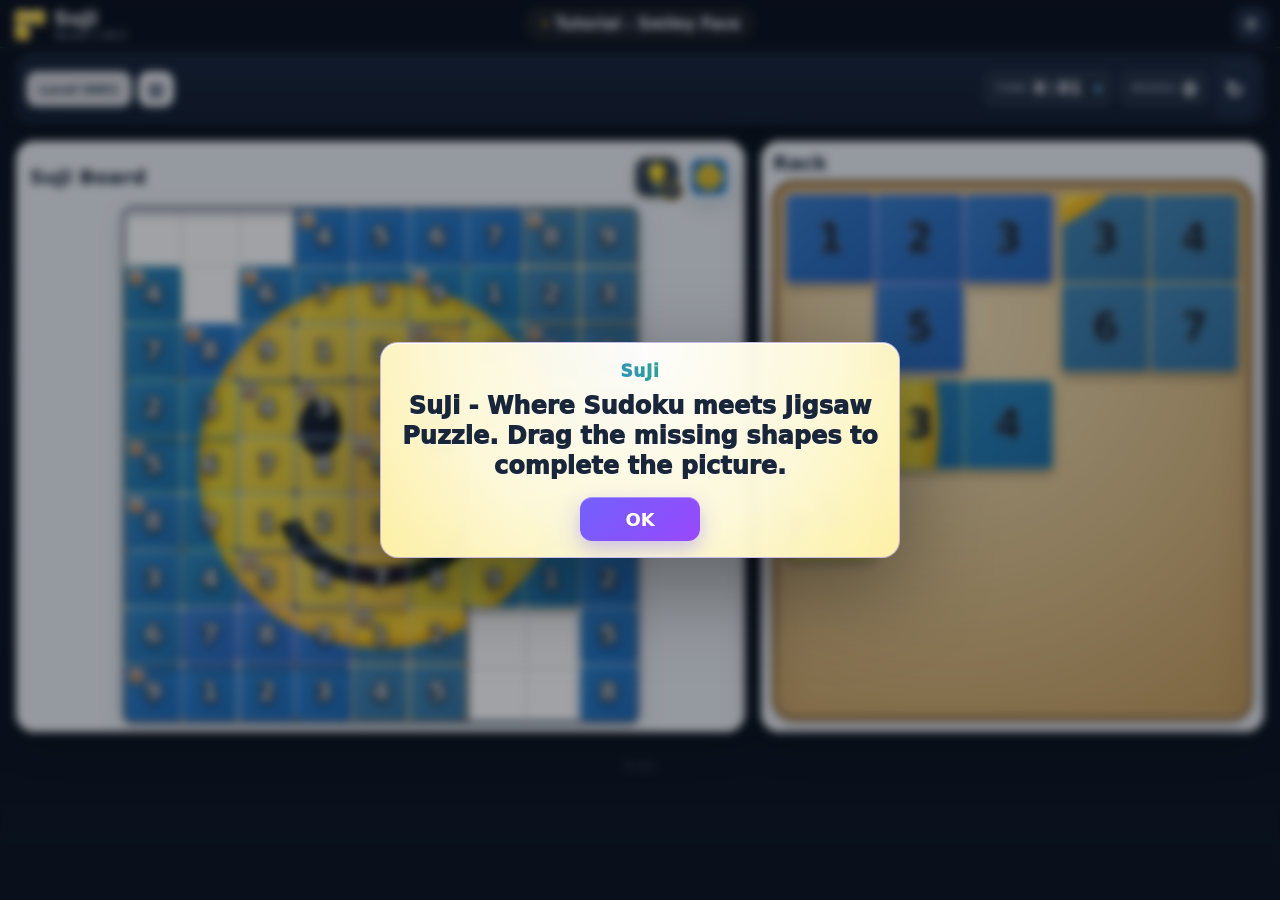
<file: index.html>
<!doctype html>
<html lang="en">
<head>
  <meta charset="utf-8">
  <meta name="viewport" content="width=device-width, initial-scale=1, viewport-fit=cover">
  <meta name="theme-color" content="#121826">
  <meta name="application-name" content="SuJi">
  <meta name="apple-mobile-web-app-capable" content="yes">
  <meta name="apple-mobile-web-app-status-bar-style" content="black-translucent">
  <meta name="apple-mobile-web-app-title" content="SuJi">
  <title>SuJi — Version 1.44.0</title>
  <link rel="manifest" href="manifest.webmanifest">
  <link rel="icon" href="icons/icon-192.png">
  <link rel="apple-touch-icon" href="icons/apple-touch-icon.png">
  <link rel="stylesheet" href="styles.css">
</head>
<body>
  <header class="topbar">
    <div class="brand">
      <div class="brand-mark" aria-hidden="true">
        <span></span><span></span><span></span><span></span>
        <b class="eye e1"></b><b class="eye e2"></b><i class="smile"></i>
      </div>
      <div>
        <h1>SuJi</h1>
        <p>Version 1.44.0</p>
      </div>
    </div>
    <div id="levelTitle" class="topbar-level-title" role="status" aria-live="polite" hidden></div>
    <button id="helpBtn" class="icon-btn settings-btn" title="Settings" aria-label="Settings">⚙</button>
  </header>

  <main class="app">
    <section class="compact-status-strip panel" aria-label="Current level, attempt info and controls">
      <div class="compact-level-block" role="group" aria-label="Current level and level history">
        <span id="levelBtn" class="level-current-label compact-level-label">Level 0001</span>
        <button id="levelSelectBtn" class="level-select-btn compact-level-btn" type="button" aria-label="Choose a previous level" title="Choose a previous level">▦</button>
      </div>
      <div class="compact-metric compact-time" aria-label="Elapsed time">
        <span class="compact-metric-label">Time</span>
        <strong id="levelTimer" class="compact-metric-value digital-timer">0:00</strong>
        <span class="timer-live-dot compact-live-dot" aria-hidden="true"></span>
      </div>
      <div class="compact-metric compact-moves" aria-label="Moves so far">
        <span class="compact-metric-label">Moves</span>
        <strong id="movesStat" class="compact-metric-value">0</strong>
      </div>
      <button id="resetBtn" class="reset-btn compact-reset-btn" title="Restart this level">↻</button>
      <div id="hintLevelSlot" class="hint-level-slot" hidden></div>
    </section>



        <div class="play-layout">
      <section class="board-section">
        <div class="section-heading board-section-heading">
          <div class="board-title-block">
            <h2>SuJi Board</h2>
          </div>
          <div id="conflictAlert" class="conflict-alert" role="status" aria-live="assertive" hidden>
            <span class="conflict-alert-icon conflict-warning-icon" aria-hidden="true">
              <svg class="conflict-alert-icon-svg" viewBox="0 0 64 64" focusable="false" aria-hidden="true">
                <path d="M32 6 C29 6 26.5 7.5 24.8 10.4 L7.8 40.6 C4.4 46.6 8.7 54 15.6 54 H48.4 C55.3 54 59.6 46.6 56.2 40.6 L39.2 10.4 C37.5 7.5 35 6 32 6 Z" fill="#ffbd59" stroke="#f19a3d" stroke-width="3" stroke-linejoin="round"/>
                <rect x="29.4" y="18" width="5.2" height="21" rx="2.6" fill="#5a4a4a"/>
                <circle cx="32" cy="45.5" r="3.6" fill="#5a4a4a"/>
              </svg>
            </span>
            <span class="hint-alert-icon" aria-hidden="true">💡</span>
            <span id="conflictAlertText" class="conflict-alert-text"></span>
          </div>
          <div class="board-heading-tools">
            <button id="placementHintBtn" class="placement-hint-btn" type="button" aria-label="Use placement hint" title="Show where the next piece can fit">
              <span class="placement-hint-icon" aria-hidden="true">💡</span>
              <span id="placementHintCount" class="placement-hint-count">5</span>
            </button>
            <div id="hintCancelLabel" class="hint-cancel-label" role="status" aria-live="polite" hidden>Cancel</div>
            <div id="hintInstruction" class="hint-instruction" role="status" aria-live="polite" hidden>
              <span class="hint-instruction-icon" aria-hidden="true">💡</span>
              <span id="hintInstructionText">Tap a shape to reveal where it belongs.</span>
            </div>
            <button id="picturePreviewBtn" class="picture-preview-btn" type="button" title="Show completed picture" aria-label="Show completed picture" hidden>
              <img id="picturePreviewThumb" class="picture-preview-thumb" alt="" aria-hidden="true">
            </button>
          </div>
        </div>
        <div id="boardWrap" class="board-wrap">
          <div id="board" class="board" aria-label="9 by 9 SuJi board"></div>
          <div id="conflictBubble" class="conflict-bubble" role="status" aria-live="assertive" hidden>
            <span class="conflict-bubble-icon" aria-hidden="true">!</span>
            <span id="conflictBubbleText" class="conflict-bubble-text"></span>
          </div>
          <div id="tutorialStripe" class="tutorial-stripe" hidden aria-hidden="true"></div>
          <div class="suji-watermark" aria-hidden="true"><span>SuJi</span></div>
          <div class="sudoku-cell-grid" aria-hidden="true"></div>
          <div class="sudoku-lines" aria-hidden="true"></div>
        </div>
      </section>

      <section class="rack-section">
        <div class="section-heading">
          <div>
            <h2>Rack</h2>
          </div>
        </div>
        <div class="rack-shell">
          <div id="rack" class="rack" aria-label="Available SuJi pieces"></div>
        </div>

      </section>
    </div>

    <footer class="game-footer" aria-label="SuJi footer">
      <span class="footer-mark">SuJi</span>
    </footer>
  </main>

  <dialog id="confirmDialog">
    <form method="dialog">
      <h3>Restart puzzle?</h3>
      <p id="confirmText">Changing this game option will restart the puzzle and erase your current progress.</p>
      <div class="dialog-actions">
        <button value="cancel" class="secondary">Keep Playing</button>
        <button value="confirm" class="primary">Restart & Change</button>
      </div>
    </form>
  </dialog>

  <dialog id="levelDialog" class="level-picker-dialog">
    <div class="level-picker-shell">
      <div class="level-picker-titlebar">
        <span class="level-picker-title">Select Level</span>
        <button id="levelPickerClose" class="level-picker-close" type="button" aria-label="Close level selector" title="Close">×</button>
      </div>
      <div class="level-picker-body">
        <section class="level-achievement-hero" aria-label="Your SuJi progress">
          <div class="level-achievement-copy">
            <span class="level-achievement-kicker">YOUR SUJI JOURNEY</span>
            <strong id="levelAchievementHeadline">Level 1 reached</strong>
            <span id="levelAchievementMessage">Build your streak and turn every level gold.</span>
          </div>
          <div class="level-achievement-trophy" aria-hidden="true">🏆</div>
          <div class="level-achievement-stats">
            <div><strong id="levelHighestReached">1</strong><span>Highest</span></div>
            <div><strong id="levelCompletedCount">0</strong><span>Cleared</span></div>
            <div class="perfect"><strong id="levelPerfectCount">0</strong><span>★★★ Perfect</span></div>
          </div>
        </section>
        <div class="level-picker-subhead">
          <strong id="levelPickerRange">Levels 1–100</strong>
          <span>Tap any unlocked level to replay it.</span>
        </div>
        <div class="level-picker-jump" aria-label="Jump to level page">
          <label for="levelJumpInput">Jump to level</label>
          <div class="level-picker-jump-controls">
            <input id="levelJumpInput" type="number" inputmode="numeric" min="1" max="9999" step="1" placeholder="1–9999" aria-label="Enter any level from 1 to 9999">
            <button id="levelJumpGo" class="primary" type="button">Go</button>
          </div>
          <span id="levelJumpError" class="level-picker-jump-error" aria-live="polite"></span>
        </div>
        <div class="level-picker-pager">
          <button id="levelPagePrev" class="secondary" type="button">‹ 100</button>
          <strong id="levelPageLabel">1–100</strong>
          <button id="levelPageNext" class="secondary" type="button">100 ›</button>
        </div>
        <div id="levelGrid" class="level-grid" aria-label="Level history"></div>
        <p class="level-picker-note">Tutorial Levels 1–10 are always open. From Level 11 onward, levels above your highest-ever reached level remain locked.</p>
      </div>
    </div>
  </dialog>

  <dialog id="levelCompleteDialog" class="level-complete-dialog">
    <div class="level-complete-card">
      <div class="level-complete-burst" aria-hidden="true">✓</div>
      <h2>Well done!</h2>
      <p id="levelCompleteTitle">Level complete</p>
      <div id="levelCompleteStars" class="level-complete-stars" aria-label="Star rating">★★★</div>
      <div class="level-complete-stats">
        <div><span>Time</span><strong id="levelCompleteTime">0:00</strong></div>
        <div><span>Moves</span><strong id="levelCompleteMoves">0</strong></div>
      </div>
      <p id="levelCompleteBest" class="level-complete-best"></p>
      <div class="level-complete-actions">
        <button id="levelCompleteReplay" class="secondary" type="button">↻ Replay</button>
        <button id="levelCompleteOK" class="primary" type="button">OK · Next Level</button>
      </div>
    </div>
  </dialog>

  <dialog id="helpDialog" class="settings-dialog">
    <form method="dialog" class="settings-shell">
      <div class="settings-head">
        <h3>Settings</h3>
        <button value="close" class="settings-close-btn" aria-label="Close settings" title="Close settings">
          <svg class="settings-close-icon-svg" viewBox="0 0 24 24" aria-hidden="true" focusable="false">
            <path d="M7 7 L17 17 M17 7 L7 17" fill="none" stroke="#f3f6ff" stroke-width="3.2" stroke-linecap="round"/>
          </svg>
        </button>
      </div>

      <section class="settings-config" aria-label="Game settings">
        <div class="settings-switch-row option-group option-group-picture">
          <button id="pictureToggle" class="mode-toggle picture-toggle settings-switch" type="button" aria-pressed="true" title="Show or hide the jigsaw picture">
            <span class="mode-toggle-text settings-switch-copy">
              <span class="toggle-label-icon">🙂</span>
              <span id="pictureToggleText">Show Jigsaw Picture</span>
            </span>
            <span id="pictureLock" class="settings-padlock settings-padlock-near-switch" aria-hidden="true" hidden>🔒</span>
            <span class="switch-track" aria-hidden="true"><span class="switch-thumb"></span></span>
          </button>
        </div>
      </section>

      <div class="settings-future-space" aria-hidden="true"></div>
      <p id="settingsLockedNote" class="settings-locked-note" hidden>During Tutorial Levels 1-10 some settings are locked.</p>
    </form>
  </dialog>

  <dialog id="tutorialModal" class="tutorial-modal tutorial-modal-bottom" aria-live="assertive">
    <div class="tutorial-modal-inner">
      <div class="tutorial-modal-line">
        <span id="tutorialText">Solve the Jigsaw - Take care of the Sudoku numbers.</span>
        <button id="tutorialClose" class="tutorial-close" type="button" aria-label="Close message" title="Close">×</button>
      </div>
      <div class="tutorial-modal-actions">
        <button id="tutorialOk" class="tutorial-ok" type="button">OK</button>
      </div>
    </div>
  </dialog>


  <div id="picturePreviewOverlay" class="picture-preview-overlay" hidden aria-hidden="true">
    <div id="picturePreviewCard" class="picture-preview-card" role="dialog" aria-modal="true" aria-label="Completed puzzle picture">
      <div class="picture-preview-titlebar">
        <span id="picturePreviewTitle" class="picture-preview-title">Puzzle Preview</span>
        <button id="picturePreviewClose" class="picture-preview-close" type="button" aria-label="Close completed picture" title="Close">×</button>
      </div>
      <div class="picture-preview-frame">
        <img id="picturePreviewImage" class="picture-preview-image" alt="Completed puzzle preview">
      </div>
    </div>
  </div>


  <aside id="pwaInstallPrompt" class="pwa-install-prompt" hidden aria-live="polite">
    <img class="pwa-install-icon" src="icons/icon-192.png" alt="" aria-hidden="true">
    <div class="pwa-install-copy">
      <strong id="pwaInstallTitle">Install SuJi</strong>
      <span id="pwaInstallText">Add SuJi to your Home Screen and play like a normal app.</span>
    </div>
    <div class="pwa-install-actions">
      <button id="pwaInstallBtn" class="pwa-install-btn" type="button">Install</button>
      <button id="pwaInstallDismiss" class="pwa-install-dismiss" type="button" aria-label="Dismiss install suggestion">×</button>
    </div>
  </aside>

  <script defer src="js/module-runtime.js"></script>
  <script defer src="config/game-config.js"></script>
  <script defer src="config/storage-keys.js"></script>
  <script defer src="config/ui-config.js"></script>
  <script defer src="js/core/app-context.js"></script>
  <script defer src="js/core/dom.js"></script>
  <script defer src="js/core/events.js"></script>
  <script defer src="js/core/state.js"></script>
  <script defer src="js/core/utils.js"></script>
  <script defer src="js/data/pattern-provider.js"></script>
  <script defer src="js/features/drag-drop.js"></script>
  <script defer src="js/features/hints.js"></script>
  <script defer src="js/features/level-picker.js"></script>
  <script defer src="js/features/picture-preview.js"></script>
  <script defer src="js/features/settings.js"></script>
  <script defer src="js/features/tutorial.js"></script>
  <script defer src="js/game/placement-rules.js"></script>
  <script defer src="js/game/puzzle-builder.js"></script>
  <script defer src="js/game/scoring.js"></script>
  <script defer src="js/game/sudoku-generator.js"></script>
  <script defer src="js/game/validator.js"></script>
  <script defer src="js/layout/rack-layout.js"></script>
  <script defer src="js/layout/responsive-layout.js"></script>
  <script defer src="js/levels/level-loader.js"></script>
  <script defer src="js/levels/level-manager.js"></script>
  <script defer src="js/levels/level-registry.js"></script>
  <script defer src="js/levels/packs/pack-manager.js"></script>
  <script defer src="js/levels/packs/pack-registry.js"></script>
  <script defer src="js/levels/progression.js"></script>
  <script defer src="js/levels/sponsored/sponsored-pack-provider.js"></script>
  <script defer src="js/levels/standard/standard-level-provider.js"></script>
  <script defer src="js/levels/standard/standard-progression.js"></script>
  <script defer src="js/levels/tutorial/level-001.js"></script>
  <script defer src="js/levels/tutorial/level-002.js"></script>
  <script defer src="js/levels/tutorial/level-003.js"></script>
  <script defer src="js/levels/tutorial/level-004.js"></script>
  <script defer src="js/levels/tutorial/level-005.js"></script>
  <script defer src="js/levels/tutorial/level-006.js"></script>
  <script defer src="js/levels/tutorial/level-007.js"></script>
  <script defer src="js/levels/tutorial/level-008.js"></script>
  <script defer src="js/levels/tutorial/level-009.js"></script>
  <script defer src="js/levels/tutorial/level-010.js"></script>
  <script defer src="js/levels/types/sponsored-level.js"></script>
  <script defer src="js/levels/types/standard-level.js"></script>
  <script defer src="js/levels/types/themed-level.js"></script>
  <script defer src="js/levels/types/tutorial-level.js"></script>
  <script defer src="js/main.js"></script>
  <script defer src="js/pwa/install.js"></script>
  <script defer src="js/storage/preferences-store.js"></script>
  <script defer src="js/storage/progress-store.js"></script>
  <script defer src="js/storage/session-store.js"></script>
  <script defer src="js/ui/board-view.js"></script>
  <script defer src="js/ui/conflict-view.js"></script>
  <script defer src="js/ui/dialogs.js"></script>
  <script defer src="js/ui/piece-view.js"></script>
  <script defer src="js/ui/rack-view.js"></script>
  <script defer src="js/ui/stats-view.js"></script>
  <script defer src="js/start.js"></script>
</body>
</html>
</file>
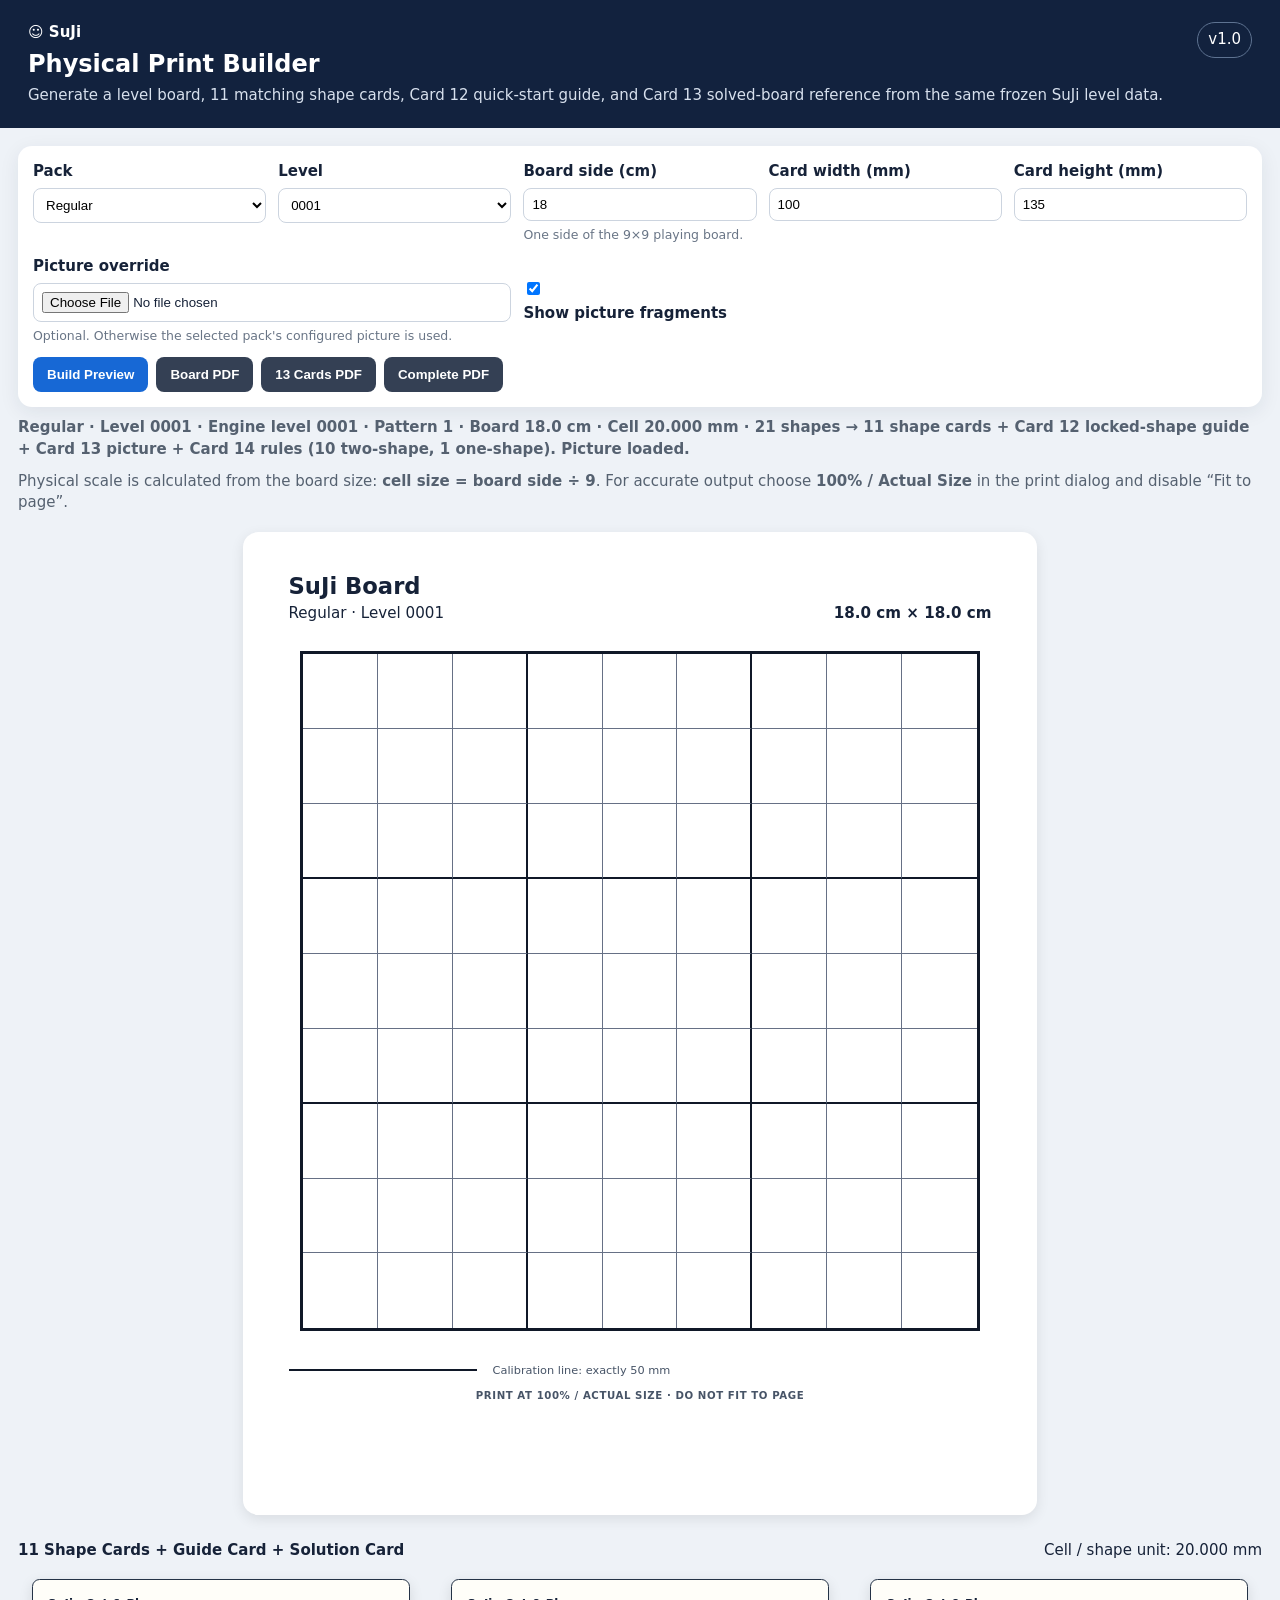
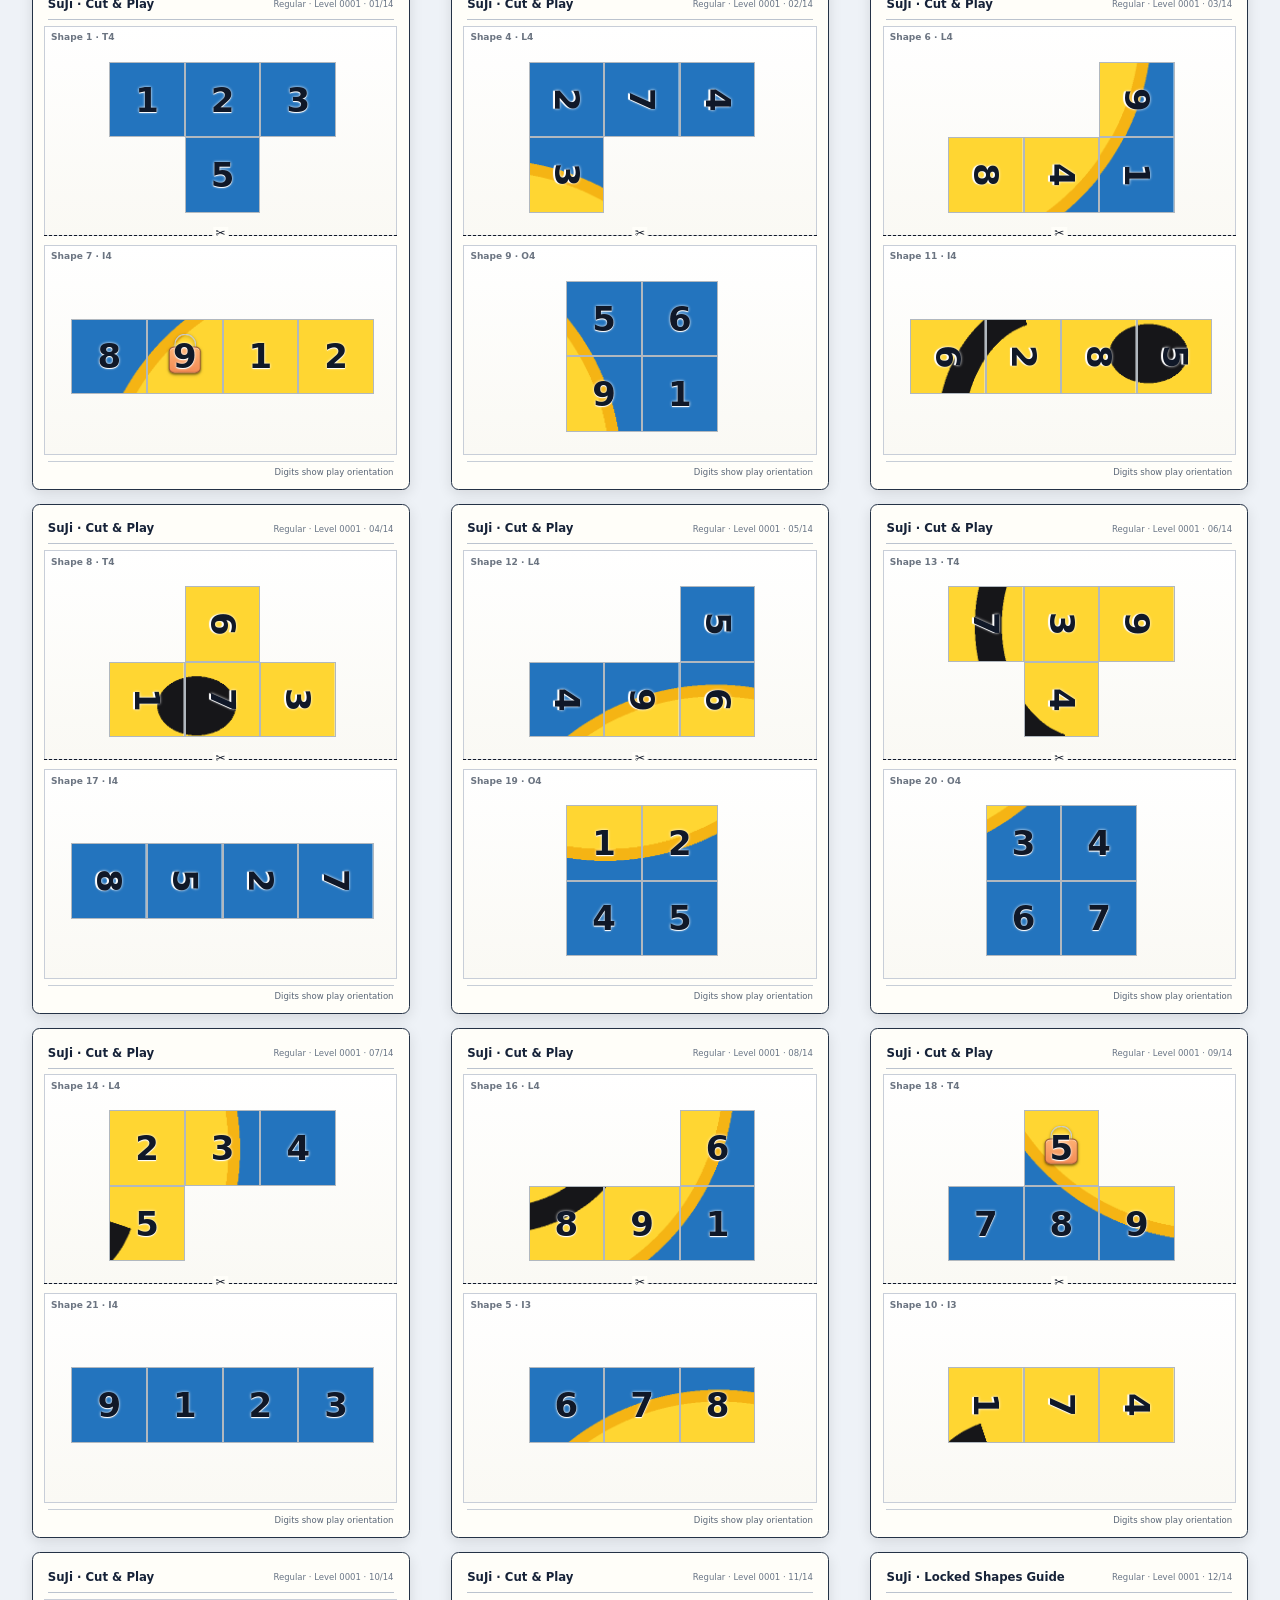
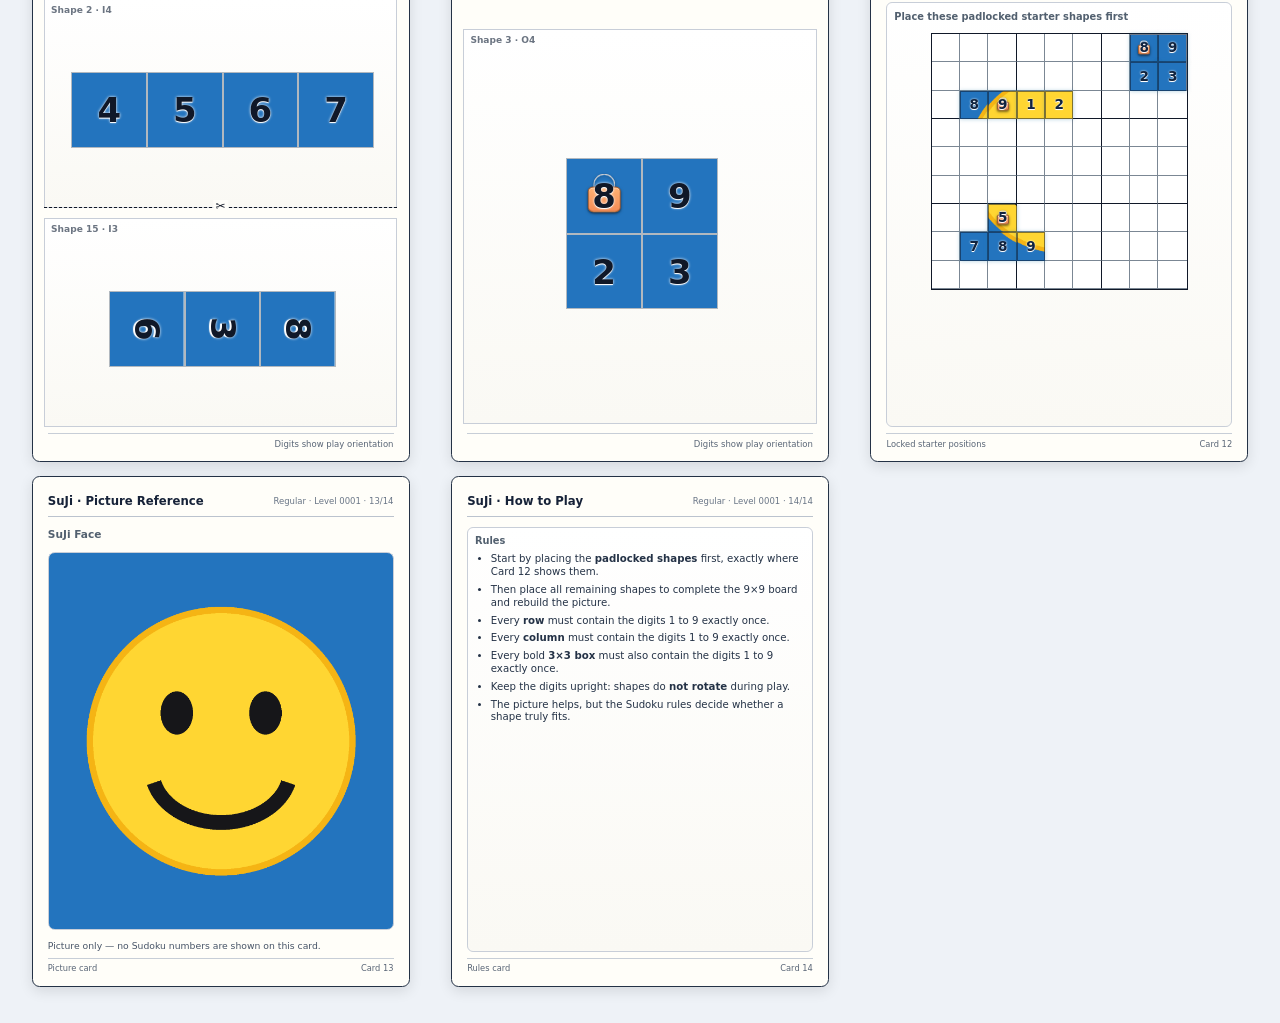
<file: cards.html>
<!doctype html>
<html lang="en">
<head>
<meta charset="utf-8">
<meta name="viewport" content="width=device-width,initial-scale=1">
<title>SuJi Physical Print Builder</title>
<link rel="stylesheet" href="css/card-maker.css">
</head>
<body>
<header class="top no-print">
  <div>
    <div class="logo">☺ SuJi</div>
    <h1>Physical Print Builder</h1>
    <p>Generate a level board, 11 matching shape cards, Card 12 quick-start guide, and Card 13 solved-board reference from the same frozen SuJi level data.</p>
  </div>
  <div class="ver">v1.0</div>
</header>
<main>
<section class="controls no-print">
  <label>Pack
    <select id="pack"></select>
  </label>
  <label>Level
    <select id="level"></select>
  </label>
  <label>Board side (cm)
    <input id="boardCm" type="number" value="18" min="9" max="60" step="0.1">
    <small>One side of the 9×9 playing board.</small>
  </label>
  <label>Card width (mm)
    <input id="cardW" type="number" value="100" min="70" max="210" step="1">
  </label>
  <label>Card height (mm)
    <input id="cardH" type="number" value="135" min="90" max="297" step="1">
  </label>
  <label class="wide">Picture override
    <input id="image" type="file" accept="image/png,image/jpeg,image/webp">
    <small>Optional. Otherwise the selected pack's configured picture is used.</small>
  </label>
  <label class="check"><input id="picture" type="checkbox" checked> Show picture fragments</label>
  <div class="buttons wide-buttons">
    <button id="build">Build Preview</button>
    <button id="printBoard" class="secondary">Board PDF</button>
    <button id="printCards" class="secondary">13 Cards PDF</button>
    <button id="printAll" class="secondary">Complete PDF</button>
  </div>
</section>
<div id="status" class="status no-print"></div>
<div class="legend no-print">
  Physical scale is calculated from the board size: <b>cell size = board side ÷ 9</b>. For accurate output choose <b>100% / Actual Size</b> in the print dialog and disable “Fit to page”.
</div>

<section id="boardSheet" class="board-sheet print-board">
  <div class="sheet-head">
    <div><b>SuJi Board</b><span id="boardLabel"></span></div>
    <div class="size-label" id="boardSizeLabel"></div>
  </div>
  <div id="board" class="board" aria-label="9 by 9 SuJi board"></div>
  <div class="calibration">
    <div class="cal-line"></div>
    <span>Calibration line: exactly 50 mm</span>
  </div>
  <div class="print-note">PRINT AT 100% / ACTUAL SIZE · DO NOT FIT TO PAGE</div>
</section>

<section class="card-section print-cards">
  <div class="section-title no-print"><b>11 Shape Cards + Guide Card + Solution Card</b><span id="cardScaleLabel"></span></div>
  <section id="cards" class="cards"></section>
</section>
</main>

<script src="js/module-runtime.js"></script>
<script src="config/game-config.js"></script>
<script src="config/ui-config.js"></script>
<script src="config/storage-keys.js"></script>
<script src="config/print-packs.js"></script>
<script src="js/core/app-context.js"></script>
<script src="js/core/utils.js"></script>
<script src="js/storage/preferences-store.js"></script>
<script src="js/core/state.js"></script>
<script src="js/core/dom.js"></script>
<script src="js/data/pattern-provider.js"></script>
<script src="js/levels/frozen/frozen-level-data.js"></script>
<script src="js/game/sudoku-generator.js"></script>
<script src="js/game/puzzle-builder.js"></script>
<script src="js/tools/card-maker.js"></script>
</body>
</html>
</file>
<file: styles.css>
@import url('./config/theme.css');
@import url('./css/base.css');
@import url('./css/app-shell.css');
@import url('./css/board.css');
@import url('./css/rack.css');
@import url('./css/pieces.css');
@import url('./css/hints.css');
@import url('./css/conflicts.css');
@import url('./css/dialogs.css');
@import url('./css/tutorial.css');
@import url('./css/level-picker.css');
@import url('./css/pwa.css');
@import url('./css/responsive.css');
</file>
<file: css/card-maker.css>
:root{--card-w:100mm;--card-h:135mm;--tile:20mm;--board-side:180mm;--ink:#162238;--paper:#fffef9}
*{box-sizing:border-box}body{margin:0;background:#eef2f7;color:var(--ink);font:15px/1.45 system-ui,-apple-system,"Segoe UI",sans-serif}.top{display:flex;justify-content:space-between;gap:20px;padding:22px 28px;background:#12223e;color:white}.logo{font-weight:900}.top h1{margin:3px 0;font-size:24px}.top p{margin:0;color:#d7e0ed}.ver{border:1px solid #5e7391;border-radius:999px;padding:6px 10px;height:max-content}main{padding:18px}.controls{max-width:1280px;margin:auto;background:white;padding:15px;border-radius:14px;display:grid;grid-template-columns:repeat(5,minmax(120px,1fr));gap:12px;box-shadow:0 5px 20px rgba(20,40,70,.08)}label{font-weight:750;display:flex;flex-direction:column;gap:5px}.wide{grid-column:span 2}input[type=number],input[type=file],select{width:100%;padding:8px;border:1px solid #ccd4df;border-radius:8px;background:white}small{font-weight:400;color:#697586}.check{justify-content:center;align-items:flex-start}.check input{margin-top:5px}.buttons{display:flex;gap:8px;align-items:end;flex-wrap:wrap}.wide-buttons{grid-column:span 3}.buttons button{border:0;border-radius:8px;padding:10px 14px;background:#1768d5;color:white;font-weight:850;cursor:pointer}.buttons .secondary{background:#344054}.status,.legend{max-width:1280px;margin:10px auto;color:#556170}.status{font-weight:700}.status.error{color:#b42318}.status.warn{color:#9a6700}.board-sheet{width:min(100%,210mm);min-height:260mm;margin:18px auto;background:white;padding:10mm 12mm;border-radius:4mm;box-shadow:0 4px 14px rgba(0,0,0,.09);display:flex;flex-direction:column;align-items:center;break-after:page}.sheet-head{width:100%;display:flex;justify-content:space-between;align-items:end;margin-bottom:7mm;font-size:4mm}.sheet-head>div:first-child{display:flex;flex-direction:column}.sheet-head b{font-size:6mm}.size-label{font-weight:800}.board{width:var(--board-side);height:var(--board-side);max-width:100%;display:grid;grid-template-columns:repeat(9,1fr);grid-template-rows:repeat(9,1fr);border:.8mm solid #101828;background:#fff}.board-cell{border-right:.18mm solid #667085;border-bottom:.18mm solid #667085}.board-cell:nth-child(9n){border-right:0}.board-cell:nth-last-child(-n+9){border-bottom:0}.board-cell.block-right{border-right:.65mm solid #101828}.board-cell.block-bottom{border-bottom:.65mm solid #101828}.calibration{width:100%;margin-top:8mm;display:flex;align-items:center;gap:4mm;font-size:3mm;color:#475467}.cal-line{width:50mm;border-top:.55mm solid #101828}.print-note{margin-top:3mm;font-size:2.7mm;font-weight:850;letter-spacing:.15mm;color:#475467}.section-title{max-width:1280px;margin:25px auto 8px;display:flex;justify-content:space-between}.cards{display:grid;grid-template-columns:repeat(auto-fit,minmax(calc(var(--card-w) + 14px),1fr));gap:14px;justify-items:center;align-items:start;margin:18px auto;max-width:1450px}.card{position:relative;width:var(--card-w);height:var(--card-h);background:var(--paper);border:.35mm solid #243246;border-radius:2mm;overflow:hidden;box-shadow:0 4px 14px rgba(0,0,0,.11);break-inside:avoid;page-break-inside:avoid}.head{position:absolute;top:2.5mm;left:4mm;right:4mm;height:8mm;display:flex;justify-content:space-between;align-items:center;border-bottom:.25mm solid #bbc3ce;font-size:3.1mm;font-weight:850}.head small{font-size:2.25mm;text-align:right}.foot{position:absolute;bottom:2.4mm;left:4mm;right:4mm;height:5mm;border-top:.2mm solid #c7ced7;padding-top:1mm;display:flex;justify-content:space-between;font-size:2.25mm;color:#596576}.strip{position:absolute;left:3mm;right:3mm;border:.25mm solid #c8ced8;background:linear-gradient(#fff,#faf9f4);overflow:hidden}.strip.a{top:12mm;height:calc((var(--card-h) - 24mm)/2)}.strip.b{bottom:9mm;height:calc((var(--card-h) - 24mm)/2)}.strip.single{top:20mm;bottom:10mm}.strip-title{position:absolute;top:1.2mm;left:1.6mm;z-index:5;font-size:2.4mm;font-weight:850;color:#6b7481}.separator{position:absolute;z-index:7;left:3mm;right:3mm;top:50%;border-top:.35mm dashed #111827}.sep-scissor{position:absolute;left:50%;top:-2.2mm;transform:translateX(-50%);display:inline-grid;place-items:center;padding:0 .7mm;background:var(--paper);font-size:3.2mm;line-height:1;color:#111827}.piece{position:absolute;z-index:2}.cell{position:absolute;width:var(--tile);height:var(--tile);border:.16mm solid rgba(20,32,48,.28);overflow:hidden;background:#eef2f6}.face{position:absolute;inset:0;transform-origin:center center}.face.pic{background-repeat:no-repeat}.digit{position:absolute;inset:0;display:grid;place-items:center;font:900 calc(var(--tile)*.45)/1 system-ui,sans-serif;color:#101828;text-shadow:0 0 .8mm white,0 .3mm .2mm white}.empty{height:100%;display:grid;place-items:center;text-align:center;color:#a0a8b3;font-size:3mm}
.piece.locked-piece::after{content:"🔒";position:absolute;left:50%;top:50%;transform:translate(-50%,-50%);z-index:8;font-size:calc(var(--tile)*0.46);line-height:1;color:#273240;text-shadow:0 1px 0 rgba(255,255,255,.28),0 2px 7px rgba(0,0,0,.34),0 0 10px rgba(255,255,255,.22);pointer-events:none;filter:drop-shadow(0 1px 1px rgba(0,0,0,.18))}.guide-card .anchor-lock{z-index:6;font-size:3.0mm;color:#273240;text-shadow:0 1px 0 rgba(255,255,255,.28),0 2px 7px rgba(0,0,0,.34),0 0 10px rgba(255,255,255,.22);filter:drop-shadow(0 1px 1px rgba(0,0,0,.18))}


.info-body{position:absolute;top:12mm;left:3mm;right:3mm;bottom:8.5mm;display:flex;flex-direction:column;gap:2mm}.info-panel{border:.25mm solid #c8ced8;border-radius:1.6mm;background:linear-gradient(#fff,#faf9f4);padding:1.8mm}.image-panel{padding-bottom:2.2mm}.info-title{font-size:2.6mm;font-weight:850;color:#52606f;margin-bottom:1.3mm}.info-image{height:31mm;border:.22mm solid #c8ced8;border-radius:1.2mm;background:#e9eef5 center/cover no-repeat;display:grid;place-items:center;color:#697586;font-size:2.8mm;text-align:center;padding:2mm}.mini-board-wrap{display:flex;flex-direction:column;gap:1.5mm;align-items:center}.mini-board-note{font-size:2.35mm;line-height:1.25;color:#475467;text-align:center}.mini-board{position:relative;width:48mm;height:48mm;display:grid;grid-template-columns:repeat(9,1fr);grid-template-rows:repeat(9,1fr);border:.45mm solid #101828;background:#fff}.mini-cell{border-right:.12mm solid #7b8794;border-bottom:.12mm solid #7b8794}.mini-cell:nth-child(9n){border-right:0}.mini-cell:nth-last-child(-n+9){border-bottom:0}.mini-cell.block-right{border-right:.35mm solid #101828}.mini-cell.block-bottom{border-bottom:.35mm solid #101828}.anchor-piece{position:absolute;inset:0}.anchor-tile{position:absolute;width:calc(100% / 9);height:calc(100% / 9);border:.18mm solid rgba(15,23,42,.55);box-shadow:inset 0 0 0 .08mm rgba(255,255,255,.75)}.anchor-a .anchor-tile{background:rgba(59,130,246,.35)}.anchor-b .anchor-tile{background:rgba(245,158,11,.35)}.anchor-c .anchor-tile{background:rgba(34,197,94,.30)}.anchor-lock{position:absolute;transform:translate(-50%,-55%);font-size:2.7mm;line-height:1;text-shadow:0 0 .5mm rgba(255,255,255,.85)}.rules-panel{flex:1;display:flex;flex-direction:column}.rules{margin:0;padding-left:4.2mm;display:flex;flex-direction:column;gap:1.1mm;font-size:2.45mm;line-height:1.26;color:#243246}.rules li{margin:0}.info-card .foot{font-size:2.2mm}

@media(max-width:850px){.controls{grid-template-columns:1fr 1fr}.wide,.wide-buttons{grid-column:span 2}.top{flex-direction:column}.cards{overflow:auto;justify-content:start}.board-sheet{overflow:auto;align-items:flex-start}.sheet-head,.calibration,.print-note{min-width:var(--board-side)}}
@media print{
  @page{size:A4 portrait;margin:7mm}
  .no-print{display:none!important}body{background:white}main{padding:0}.board-sheet{box-shadow:none;border-radius:0;margin:0 auto;padding:4mm 5mm;min-height:0;width:196mm;break-after:page}.card-section{margin:0}.cards{display:block;max-width:none;margin:0}.card{box-shadow:none;margin:0 auto 5mm;break-after:page}.card:last-child{break-after:auto}
  body[data-print="board"] .print-cards{display:none!important}
  body[data-print="cards"] .print-board{display:none!important}
  body[data-print="cards"] .card:last-child{break-after:auto}
  body[data-print="all"] .board-sheet{break-after:page}
}

/* v1.0 — refined lock styling + separate guide and rules cards */
.guide-body{position:absolute;top:12mm;left:3mm;right:3mm;bottom:8.5mm;display:flex;flex-direction:column;gap:2.2mm}.guide-board-panel{flex:0 0 auto}.locked-guide-wrap{display:flex;flex-direction:column;gap:1.5mm;align-items:center}.locked-mini-board{width:68mm;height:68mm}.locked-piece-cell{position:absolute;width:calc(100% / 9);height:calc(100% / 9);border:.16mm solid rgba(15,23,42,.52);background:#dbe7f5 center/900% 900% no-repeat;overflow:hidden;box-shadow:0 0 1.1mm rgba(25,115,160,.35)}.mini-digit{position:absolute;inset:0;display:grid;place-items:center;font:900 3.6mm/1 system-ui,sans-serif;color:#10233f;text-shadow:0 0 .55mm #fff,0 .2mm .15mm #fff}.guide-rules{flex:1}.guide-rules .rules{font-size:2.4mm;gap:.9mm}.solved-body{position:absolute;top:13mm;left:4mm;right:4mm;bottom:9mm;display:flex;flex-direction:column;align-items:center;gap:3mm}.solved-title{font-size:2.8mm;font-weight:850;color:#52606f;align-self:flex-start}.solved-mini-board{width:82mm;height:82mm;display:grid;grid-template-columns:repeat(9,1fr);grid-template-rows:repeat(9,1fr);border:.5mm solid #101828;background:#fff}.solved-cell{position:relative;border-right:.12mm solid #7b8794;border-bottom:.12mm solid #7b8794;background:#eef2f6 center/900% 900% no-repeat;overflow:hidden}.solved-cell:nth-child(9n){border-right:0}.solved-cell:nth-last-child(-n+9){border-bottom:0}.solved-cell.block-right{border-right:.38mm solid #101828}.solved-cell.block-bottom{border-bottom:.38mm solid #101828}.solved-digit{position:absolute;inset:0;display:grid;place-items:center;font:900 3.9mm/1 system-ui,sans-serif;color:#10233f;text-shadow:0 0 .6mm #fff,0 .2mm .15mm #fff}.solved-note{font-size:2.45mm;line-height:1.3;text-align:center;color:#475467;max-width:82mm}

.picture-body{align-items:stretch;justify-content:flex-start;gap:2.6mm}.picture-title{align-self:flex-start}.picture-reference{flex:1;border:.28mm solid #c8ced8;border-radius:1.8mm;background:#e9eef5 center/cover no-repeat;display:grid;place-items:center;color:#697586;font-size:2.8mm;text-align:center;padding:2mm;overflow:hidden}.picture-card .solved-note{max-width:none;text-align:left}

.guide-only-body{position:absolute;top:13mm;left:4mm;right:4mm;bottom:9mm;display:flex;flex-direction:column;align-items:stretch}.guide-only-panel{flex:1;display:flex;flex-direction:column;justify-content:flex-start;align-items:center}.guide-only-panel .info-title{align-self:flex-start}.guide-only-panel .locked-guide-wrap{margin-top:1mm}.rules-only-body{position:absolute;top:13mm;left:4mm;right:4mm;bottom:9mm;display:flex;flex-direction:column}.rules-only-panel{flex:1;display:flex;flex-direction:column}.rules-only-panel .rules{font-size:2.7mm;gap:1.3mm}.picture-card .foot,.rules-card .foot,.guide-card .foot{font-size:2.2mm}

/* v1.1 — locked-shape padlock mirrors SuJi game 1.34.0 / piece-view logic.
   One geometric lock is rendered inside the selected numbered tile. The digit
   stays above the lock, and rotating a print piece rotates lock + digit together. */
.piece.locked-piece::after{
  content:none !important;
  display:none !important;
}

.card-piece-lock,
.mini-piece-lock{
  position:absolute;
  left:50%;
  top:50%;
  transform:translate(-50%,-50%);
  z-index:1;
  width:62%;
  height:66%;
  display:block;
  font-size:0;
  line-height:0;
  pointer-events:none;
  user-select:none;
  filter:drop-shadow(0 .35mm .45mm rgba(0,0,0,.35));
}

/* Shackle */
.card-piece-lock::before,
.mini-piece-lock::before{
  content:"";
  position:absolute;
  left:50%;
  top:4%;
  width:48%;
  height:47%;
  transform:translateX(-50%);
  border:.42mm solid #c7cbd1;
  border-bottom:0;
  border-radius:999px 999px 0 0;
  box-sizing:border-box;
  background:transparent;
  box-shadow:inset 0 0 0 .08mm rgba(255,255,255,.42),0 .18mm .35mm rgba(0,0,0,.28);
}

/* Lock body: deliberately centred behind the Sudoku digit. */
.card-piece-lock::after,
.mini-piece-lock::after{
  content:"";
  position:absolute;
  left:50%;
  top:57%;
  width:72%;
  height:55%;
  transform:translate(-50%,-50%);
  border-radius:18%;
  background:linear-gradient(180deg,#ffb173 0%,#f38b55 100%);
  border:.22mm solid rgba(121,69,37,.72);
  box-sizing:border-box;
  box-shadow:inset 0 .25mm 0 rgba(255,255,255,.48),inset 0 -.25mm 0 rgba(123,60,28,.16),0 .3mm .55mm rgba(0,0,0,.32);
}

/* Card 12 uses smaller cells, so keep the lock outline proportional. */
.mini-piece-lock::before{border-width:.28mm}
.mini-piece-lock::after{border-width:.16mm}

.digit,
.mini-digit{
  z-index:3;
  background:transparent;
  box-shadow:none;
}
</file>
